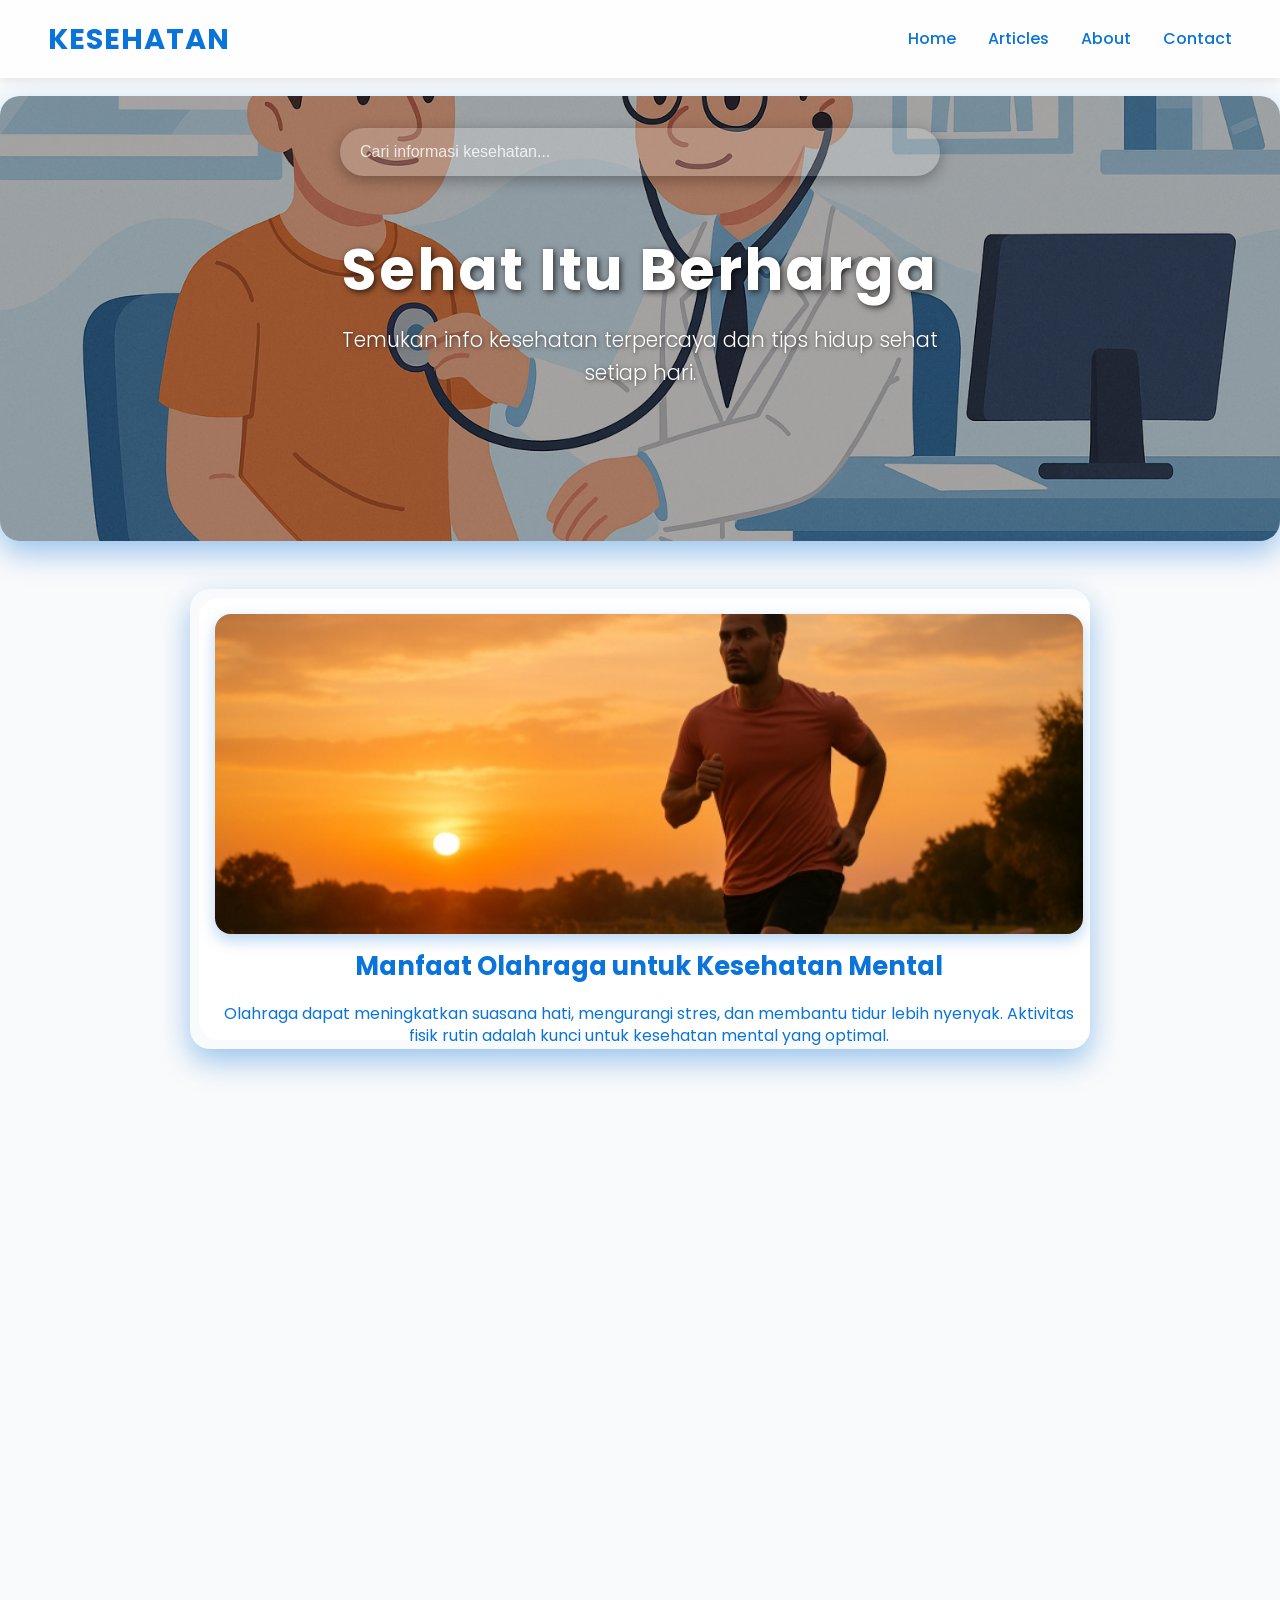
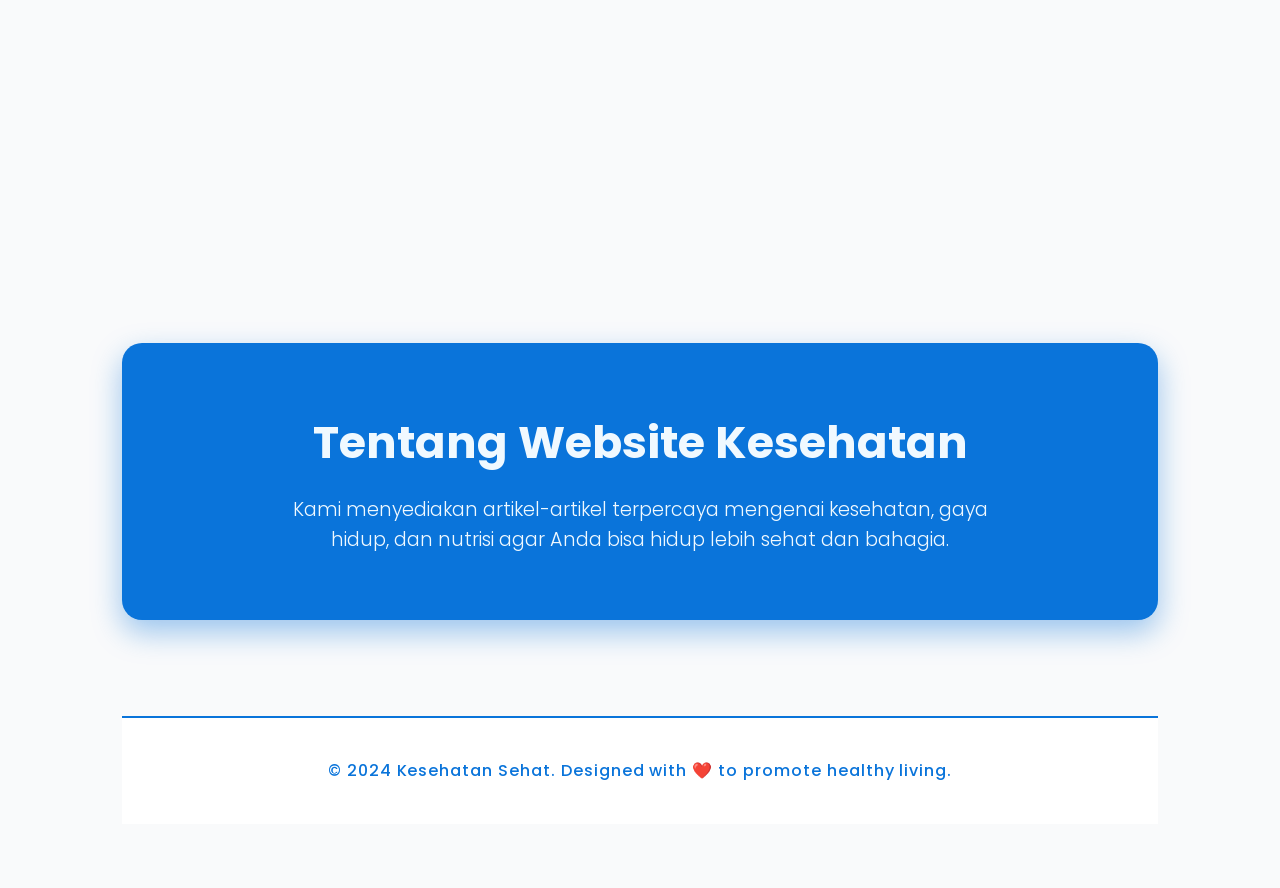
<file: sesuai.html>
<!DOCTYPE html>
<html lang="en">
<head>
<meta charset="UTF-8" />
<meta name="viewport" content="width=device-width, initial-scale=1" />
<title>Kesehatan Sehat - Info Kesehatan Terpercaya</title>
<style>
  @import url('https://fonts.googleapis.com/css2?family=Poppins:wght@300;500;700&display=swap');

  /* Reset */
  * {
    margin: 0;
    padding: 0;
    box-sizing: border-box;
  }

  body {
    font-family: 'Poppins', sans-serif;
    background: #f9fafb;
    color: #222;
    line-height: 1.6;
    scroll-behavior: smooth;
  }

  nav {
    position: fixed;
    width: 100%;
    top: 0;
    left: 0;
    background: #ffffffcc;
    backdrop-filter: saturate(180%) blur(20px);
    box-shadow: 0 2px 12px rgb(0 0 0 / 0.1);
    display: flex;
    justify-content: space-between;
    align-items: center;
    padding: 1rem 3rem;
    z-index: 1000;
    transition: background-color 0.3s ease;
  }
  nav.scrolled {
    background: #0a74da;
    box-shadow: 0 2px 20px rgb(0 0 0 / 0.3);
  }
  nav .logo {
    font-weight: 700;
    font-size: 1.8rem;
    color: #0a74da;
    cursor: pointer;
    letter-spacing: 1px;
    text-transform: uppercase;
    user-select: none;
    transition: color 0.3s ease;
  }
  nav.scrolled .logo {
    color: #fff;
  }

  nav ul {
    list-style: none;
    display: flex;
    gap: 2rem;
  }
  nav ul li a {
    text-decoration: none;
    font-weight: 500;
    font-size: 1rem;
    color: #0a74da;
    position: relative;
    transition: color 0.3s ease;
  }
  nav.scrolled ul li a {
    color: #fff;
  }
  nav ul li a::after {
    content: "";
    height: 2px;
    width: 0;
    background: #0a74da;
    position: absolute;
    left: 0;
    bottom: -6px;
    transition: width 0.3s ease;
  }
  nav.scrolled ul li a::after {
    background: #fff;
  }
  nav ul li a:hover::after {
    width: 100%;
  }
  nav ul li a:hover {
    color: #095cb6;
  }

  .container {
    max-width: 1100px;
    margin: 0 auto;
    padding: 0 2rem 4rem 2rem;
  }

  .header-search-wrapper {
    position: relative;
    border-radius: 20px;
    height: 445px;
    overflow: hidden;
    box-shadow: 0 12px 30px rgb(10 116 218 / 0.4);
    margin-top: 6rem;
    margin-bottom: 3rem;
  }
  .header-search-wrapper img.background-image {
    position: absolute;
    top: 0;
    left: 50%;
    transform: translateX(-50%);
    width: 100%;
    height: 100%;
    object-fit: cover;
    filter: brightness(0.65);
    z-index: 0;
    pointer-events: none;
  }
  header, .search-section {
    position: relative;
    z-index: 1;
    color: #fff;
    text-align: center;
    padding: 2rem 2rem 3rem 2rem;
  }
  header h1 {
    font-size: 3.6rem;
    margin-bottom: 0.4rem;
    letter-spacing: 2px;
    text-shadow: 2px 2px 6px rgba(0,0,0,0.7);
  }
  header p {
    font-size: 1.3rem;
    font-weight: 300;
    max-width: 600px;
    margin: 0 auto;
    text-shadow: 1px 1px 4px rgba(0,0,0,0.6);
  }

  .search-section {
    padding-bottom: 1rem;
  }
  .search-section input[type="text"] {
    width: 90%;
    max-width: 600px;
    padding: 15px 20px;
    font-size: 1rem;
    border: none;
    border-radius: 40px;
    outline: none;
    box-shadow: 0 4px 15px rgba(0, 0, 0, 0.3);
    transition: all 0.3s ease-in-out;
    background-color: rgba(255 255 255 / 0.2);
    color: #fff;
  }
  .search-section input[type="text"]::placeholder {
    color: rgba(255 255 255 / 0.8);
  }
  .search-section input[type="text"]:focus {
    box-shadow: 0 6px 20px rgba(255 255 255 / 0.8);
    background-color: rgba(255 255 255 / 0.3);
    color: #fff;
  }

  /* Carousel frame and slider styles (unchanged from your code) */
  .carousel-frame {
    position: relative;
    width: 900px;
    height: 460px;
    margin: 0 auto 3rem auto;
    border-radius: 20px;
    overflow: hidden;
    box-shadow: 0 12px 30px rgb(10 116 218 / 0.4);
     no-repeat center center/cover;
  }
  .carousel-slider {
    display: flex;
    height: 100%;
    width: calc(723px * 10);
    transition: transform 1.2s ease;
  }
  .carousel-slide {
    width: 900px;
    flex-shrink: 0;
    background: rgba(255 255 255 / 0.95);
    margin: 9px;
    border-radius: 20px;
    padding: 16px;
    box-sizing: border-box;
    display: flex;
    flex-direction: column;
    color: #0a74da;
    align-items: center;
  }
  .carousel-slide .article-image {
    width: 100%;
    height: 320px;
    overflow: hidden;
    border-radius: 16px;
    box-shadow: 0 6px 15px rgb(10 116 218 / 0.3);
    background: #eee;
    flex-shrink: 0;
    margin-bottom: 12px;
  }
  .carousel-slide .article-image img {
    width: 100%;
    height: 100%;
    object-fit: cover;
  }
  .carousel-slide .article-content {
    width: 100%;
    text-align: center;
  }
  .carousel-slide h3 {
    font-size: 1.6rem;
    font-weight: 700;
    margin-bottom: 1rem;
  }
  .carousel-slide p {
    font-size: 1rem;
    font-weight: 400;
    line-height: 1.4;
    overflow: auto;
    max-height: 80px;
  }

  /* Modified grid articles with image on top */
  .articles {
    display: grid;
    grid-template-columns: repeat(auto-fit,minmax(280px, 1fr));
    gap: 2.5rem;
    margin-bottom: 6rem;
  }
  .article-card {
    background: #fff;
    border-radius: 16px;
    box-shadow: 0 8px 18px rgba(10, 116, 218, 0.15);
    transition: box-shadow 0.3s ease, transform 0.3s ease;
    opacity: 0;
    transform: translateY(30px);
    display: flex;
    flex-direction: column;
    align-items: center;
    height: 530px;
    width: 430px;
    padding: 1rem;
  }
  .article-card.visible {
    opacity: 1;
    transform: translateY(0);
    animation: fadeInUp 1s forwards;
  }
  .article-card:hover {
    box-shadow: 0 15px 30px rgba(10, 116, 218, 0.3);
    transform: translateY(-5px);
  }
  .article-image {
    width: 100%;
    height: 380px;
    overflow: hidden;
    border-radius: 16px;
    box-shadow: 0 6px 15px rgba(10, 116, 218, 0.3);
    background: #eee;
    margin-bottom: 12px;
  }
  .article-image img {
    width: 100%;
    height: 100%;
    object-fit: cover;
    transition: transform 0.4s ease;
  }
  .article-card:hover .article-image img {
    transform: scale(1.1);
  }
  .article-card h3 {
    color: #0a74da;
    font-weight: 700;
    font-size: 1.2rem;
    margin-bottom: 0.8rem;
    text-align: center;
    width: 100%;
  }
  .article-card p {
    color: #444;
    font-weight: 400;
    font-size: 1rem;
    line-height: 1.4;
    text-align: center;
    width: 100%;
  }

  @keyframes fadeInUp {
    0% {
      opacity: 0;
      transform: translateY(30px);
    }
    100% {
      opacity: 1;
      transform: translateY(0);
    }
  }

  /* About Section */
  .about {
    background: #0a74da;
    color: #f0f9ff;
    padding: 4rem 2rem;
    border-radius: 20px;
    text-align: center;
    box-shadow: 0 12px 30px rgba(10, 116, 218, 0.4);
    margin-bottom: 6rem;
  }
  .about h2 {
    font-size: 2.8rem;
    margin-bottom: 1rem;
  }
  .about p {
    font-size: 1.2rem;
    max-width: 700px;
    margin: 0 auto;
    font-weight: 300;
  }

  /* Contact Section */
  footer {
    background: #fff;
    border-top: 2px solid #0a74da;
    padding: 2.5rem 2rem;
    text-align: center;
    color: #0a74da;
    font-weight: 500;
    letter-spacing: 0.06em;
  }

  .fade-out {
    opacity: 0;
    visibility: hidden;
    transform: translateY(-20px);
    transition: opacity 0.5s ease, transform 0.5s ease;
  }

  /* Responsive */
  @media (max-width: 768px) {
    .carousel-frame {
      width: 100% !important;
      height: auto !important;
    }
    .carousel-slider {
      width: 100% !important;
      flex-wrap: nowrap;
      overflow-x: auto;
      scroll-behavior: smooth;
    }
    .carousel-slide {
      width: 90vw !important;
      height: auto !important;
      margin: 0 5px !important;
      border-radius: 20px;
      flex-shrink: 0;
      padding: 1rem !important;
      align-items: center;
    }
    .carousel-slide .article-image {
      height: 200px !important;
      margin-bottom: 12px;
      width: 100% !important;
    }
    .carousel-slide .article-content {
      width: 100% !important;
      text-align: center !important;
    }
    .carousel-slide h3, .carousel-slide p {
      max-height: none !important;
    }
    .articles {
      grid-template-columns: 1fr !important;
      padding: 0 1rem;
    }
    .article-card {
      padding: 1rem !important;
    }
    .article-image {
      height: 220px !important;
    }
  }
</style>
</head>
<body>

<nav id="navbar">
  <div class="logo">Kesehatan</div>
  <ul>
    <li><a href="#home" class="nav-link">Home</a></li>
    <li><a href="#articles" class="nav-link">Articles</a></li>
    <li><a href="#about" class="nav-link">About</a></li>
    <li><a href="#contact" class="nav-link">Contact</a></li>
  </ul>
</nav>

<div class="header-search-wrapper" aria-label="Header and search area">
  <img src="background.png" alt="Orang sedang diperiksa dokter" class="background-image" />
  <section class="search-section" aria-label="Pencarian informasi kesehatan">
    <input type="text" id="searchInput" placeholder="Cari informasi kesehatan..." aria-label="Search health articles" />
  </section>
  <header id="home" aria-label="Section header">
    <h1>Sehat Itu Berharga</h1>
    <p>Temukan info kesehatan terpercaya dan tips hidup sehat setiap hari.</p>
  </header>
</div>

<main class="container">
  <!-- Carousel frame -->
  <section class="carousel-frame" aria-label="Carousel artikel kesehatan">
    <div class="carousel-slider" id="carouselSlider">
      <!-- Slides inserted dynamically -->
    </div>
  </section>

  <!-- Grid articles -->
  <section id="articles" class="articles" aria-live="polite" aria-label="Health Articles List">
  </section>

  <section id="about" class="about" tabindex="0" aria-label="About section">
    <h2>Tentang Website Kesehatan</h2>
    <p>Kami menyediakan artikel-artikel terpercaya mengenai kesehatan, gaya hidup, dan nutrisi agar Anda bisa hidup lebih sehat dan bahagia.</p>
  </section>

  <section id="contact" tabindex="0" aria-label="Contact section">
    <footer>
      &copy; 2024 Kesehatan Sehat. Designed with ❤️ to promote healthy living.
    </footer>
  </section>
</main>

<script>
  const articles = [
    { title:"Manfaat Olahraga untuk Kesehatan Mental", content:"Olahraga dapat meningkatkan suasana hati, mengurangi stres, dan membantu tidur lebih nyenyak. Aktivitas fisik rutin adalah kunci untuk kesehatan mental yang optimal.", image:"img/img1.jpg" },
    { title:"Pentingnya Pola Makan Seimbang", content:"Makan makanan bergizi dan beragam memastikan tubuh mendapatkan vitamin dan mineral yang dibutuhkan untuk menjalankan fungsi dengan baik.", image:"img/img2.jpg" },
    { title:"Tips Mengelola Stres di Era Modern", content:"Pelajari teknik relaksasi seperti meditasi dan pernapasan dalam untuk menurunkan kadar stres dan meningkatkan fokus.", image:"img/img3.jpg" },
    { title:"Mengapa Tidur Cukup itu Wajib", content:"Tidur yang cukup membantu regenerasi sel, memperbaiki daya ingat, dan mempertahankan kekebalan tubuh.", image:"img/img4.jpg" },
    { title:"Bahaya Merokok dan Cara Berhenti", content:"Merokok meningkatkan risiko penyakit jantung dan kanker. Cari dukungan dan gunakan metode berhenti yang efektif.", image:"img/img5.jpg" },
    { title:"Peran Vitamin D untuk Tubuh", content:"Vitamin D membantu penyerapan kalsium dan menjaga tulang tetap kuat serta berperan dalam fungsi imun.", image:"img/img6.jpg" },
    { title:"Cara Menjaga Kesehatan Jantung", content:"Menjaga pola makan rendah lemak jenuh dan rutin olahraga dapat membantu menjaga fungsi jantung agar tetap sehat.", image:"img/img7.jpg" },
    { title:"Manfaat Minum Air Putih", content:"Minum air putih mencukupi membantu menjaga hidrasi, mendukung fungsi organ, dan mengoptimalkan metabolisme tubuh.", image:"img/img8.jpg" },
    { title:"Pentingnya Vaksinasi", content:"Vaksinasi melindungi dari berbagai penyakit serius dan membantu meningkatkan herd immunity di masyarakat.", image:"img/img9.jpg" },
    { title:"Cara Mengatasi Masalah Pencernaan", content:"Konsumsi serat tinggi dan minum air cukup dapat membantu sistem pencernaan agar bekerja optimal.", image:"img/img10.jpg" },
    { title:"Manfaat Yoga untuk Tubuh dan Pikiran", content:"Yoga meningkatkan fleksibilitas, mengurangi stres, dan meningkatkan kesehatan mental serta fisik secara menyeluruh.", image:"img/img11.jpg" },
    { title:"Mengenal Diabetes dan Pencegahannya", content:"Kontrol gula darah dan pola makan sehat sangat penting untuk mencegah dan mengelola diabetes.", image:"img/img12.jpg" },
    { title:"Kiat Tidur Lebih Nyenyak", content:"Matikan perangkat elektronik sebelum tidur dan ciptakan lingkungan tidur yang nyaman untuk kualitas tidur lebih baik.", image:"img/img13.jpg" },
    { title:"Olahraga Ringan untuk Penderita Asam Urat", content:"Latihan ringan seperti jalan kaki dan peregangan bisa membantu mengurangi gejala asam urat.", image:"img/img14.jpg" },
    { title:"Makanan Super untuk Imunitas", content:"Buah-buahan seperti jeruk, blueberry, dan sayuran hijau membantu meningkatkan sistem imun.", image:"img/img15.jpg" },
    { title:"Cara Menghindari Dehidrasi saat Cuaca Panas", content:"Minum air secara rutin dan hindari aktivitas berat pada siang hari untuk mencegah dehidrasi.", image:"img/img16.jpg" },
    { title:"Memahami Gejala Tekanan Darah Tinggi", content:"Gejala seperti sakit kepala dan pusing bisa jadi tanda tekanan darah tinggi yang harus segera diatasi.", image:"img/img17.jpg" },
    { title:"Manfaat Meditasi Harian", content:"Meditasi secara rutin membantu menenangkan pikiran dan mengurangi kecemasan.", image:"img/img18.jpg" },
    { title:"Nutrisi untuk Kesehatan Otak", content:"Kacang-kacangan dan ikan berlemak kaya omega-3 penting untuk fungsi otak yang optimal.", image:"img/img19.jpg" },
    { title:"Mengenal Gangguan Kecemasan", content:"Gangguan kecemasan dapat dikelola dengan terapi dan perubahan gaya hidup yang mendukung.", image:"img/img20.jpg" },
    { title:"Bahaya Konsumsi Gula Berlebihan", content:"Konsumsi gula berlebih dapat menyebabkan obesitas dan diabetes tipe 2.", image:"img/img21.jpg" },
    { title:"Kiat Merawat Kulit Sehat", content:"Membersihkan wajah rutin dan menggunakan tabir surya membantu menjaga kesehatan kulit.", image:"img/img22.jpg" },
    { title:"Cara Meningkatkan Konsentrasi", content:"Istirahat yang cukup dan diet seimbang membantu meningkatkan fokus dan konsentrasi.", image:"img/img23.jpg" },
    { title:"Tips Menurunkan Berat Badan Sehat", content:"Gabungkan pola makan sehat dan olahraga teratur untuk menurunkan berat badan dengan aman.", image:"img/img24.jpg" },
    { title:"Pentingnya Pemeriksaan Kesehatan Rutin", content:"Pemeriksaan kesehatan berkala membantu mendeteksi penyakit sejak dini.", image:"img/img25.jpg" },
    { title:"Mengatasi Migrain dengan Cara Alami", content:"Relaksasi dan konsumsi air cukup bisa mengurangi frekuensi migrain.", image:"img/img26.jpg" },
    { title:"Dampak Negatif Stres Kronis", content:"Stres kronis dapat menyebabkan penyakit jantung, depresi, dan masalah kesehatan kronis lainnya.", image:"img/img27.jpg" },
    { title:"Mengenal Penyakit Autoimun", content:"Penyakit autoimun terjadi ketika sistem imun menyerang jaringan tubuh sendiri.", image:"img/img28.jpg" },
    { title:"Kiat Memulai Pola Hidup Vegan", content:"Memulai pola makan vegan secara bertahap dan seimbang penting agar mendapat nutrisi lengkap.", image:"img/img29.jpg" },
    { title:"Panduan Menggunakan Suplemen dengan Aman", content:"Konsultasikan dengan dokter sebelum mengonsumsi suplemen agar aman dan efektif.", image:"img/img30.jpg" }
  ];

  const carouselSlider = document.getElementById('carouselSlider');
  const articlesContainer = document.getElementById('articles');
  const searchInput = document.getElementById('searchInput');

  let currentIndex = 0;
  const slideCount = 10;
  const slideWidth = 920; // adjusted width including 3px increase

  function createSlide(article) {
    return `
      <div class="carousel-slide" aria-label="Artikel kesehatan: ${article.title}" tabindex="0" >
        <div class="article-image" aria-hidden="true">
          <img src="${article.image}" alt="Gambar ilustrasi untuk ${article.title}" loading="lazy" />
        </div>
        <div class="article-content">
          <h3>${article.title}</h3>
          <p>${article.content}</p>
        </div>
      </div>
    `;
  }

  function renderCarousel() {
    const first10 = articles.slice(0, 10);
    carouselSlider.innerHTML = first10.map(createSlide).join('');
  }

  function slideNext() {
    currentIndex = (currentIndex + 1) % slideCount;
    carouselSlider.style.transform = `translateX(-${currentIndex * slideWidth}px)`;
  }

  function createGridArticle(article) {
    return `
      <article class="article-card" tabindex="0" aria-label="Artikel kesehatan: ${article.title}">
        <div class="article-image" aria-hidden="true">
          <img src="${article.image}" alt="Gambar ilustrasi untuk ${article.title}" loading="lazy" />
        </div>
        <div class="article-content">
          <h3>${article.title}</h3>
          <p>${article.content}</p>
        </div>
      </article>
    `;
  }

  function renderGridArticles(query = '') {
    const grid = articles.slice(10);
    const filtered = grid.filter(article =>
      article.title.toLowerCase().includes(query.toLowerCase()) ||
      article.content.toLowerCase().includes(query.toLowerCase())
    );

    if(filtered.length === 0) {
      articlesContainer.innerHTML = '<p style="grid-column:1/-1; text-align:center; color:#999; font-style:italic;">Tidak ada artikel yang ditemukan</p>';
      return;
    }
    articlesContainer.innerHTML = filtered.map(createGridArticle).join('');
    animateVisibleArticles();
  }

  function animateVisibleArticles() {
    const cards = document.querySelectorAll('#articles .article-card');
    const observer = new IntersectionObserver(entries => {
      entries.forEach(entry => {
        if(entry.isIntersecting){
          entry.target.classList.add('visible');
        } else {
          entry.target.classList.remove('visible');
        }
      });
    }, {threshold: 0.2});
    cards.forEach(card => observer.observe(card));
  }

  searchInput.addEventListener('input', e => {
    renderGridArticles(e.target.value);
  });

  function initCarousel() {
    renderCarousel();
    setInterval(() => {
      slideNext();
    }, 3500); // slower slide every 3.5 seconds
  }

  initCarousel();
  renderGridArticles();

  const navbar = document.getElementById('navbar');
  const header = document.querySelector('header');
  const searchSection = document.querySelector('.search-section');

  window.addEventListener('scroll', () => {
    if(window.scrollY > 50){
      navbar.classList.add('scrolled');
      if(header) header.classList.add('fade-out');
      if(searchSection) searchSection.classList.add('fade-out');
    } else {
      navbar.classList.remove('scrolled');
      if(header) header.classList.remove('fade-out');
      if(searchSection) searchSection.classList.remove('fade-out');
    }
  });

  document.querySelectorAll('nav ul li a').forEach(anchor => {
    anchor.addEventListener('click', (e) => {
      e.preventDefault();
      const targetId = anchor.getAttribute('href').substring(1);
      const targetSection = document.getElementById(targetId);
      if(targetSection){
        targetSection.scrollIntoView({behavior: 'smooth', block: 'start'});
      }
    });
  });
</script>

</body>
</html>
</file>
